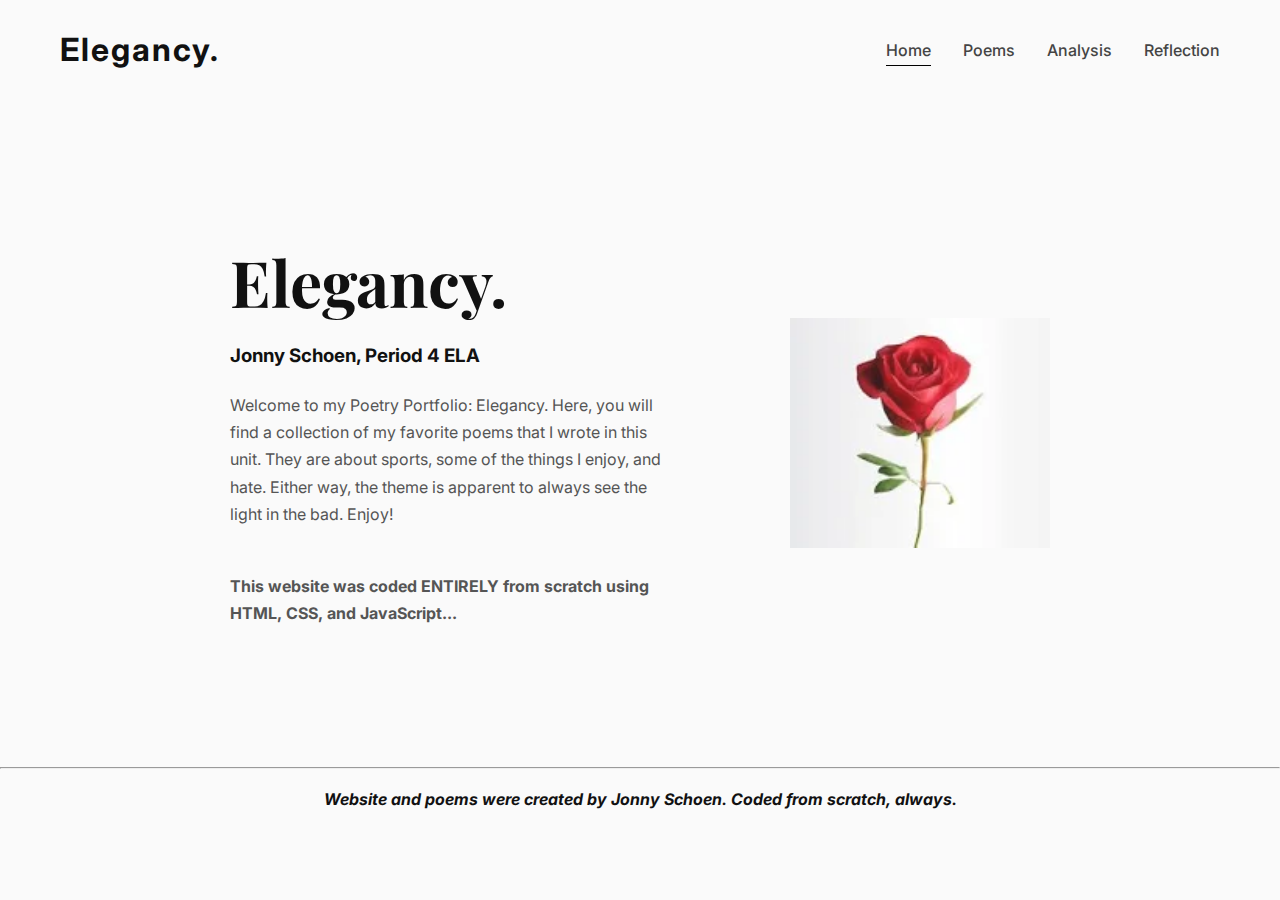
<file: index.html>
<!DOCTYPE html>
<html lang="en">
<head>
  <meta charset="UTF-8">
  <title>JS: Poet Portfolio</title>
  <link rel="stylesheet" href="style.css">
  <script defer src="script.js"></script>
</head>
<body>

  <nav>
    <h1 class="logo">Elegancy.</h1>
    <ul>
      <li><a class="active" href="index.html">Home</a></li>
      <li><a href="poems.html">Poems</a></li>
      <li><a href="analysis.html">Analysis</a></li>
      <li><a href="reflection.html">Reflection</a></li>
    </ul>
  </nav>

<section class="hero">

  <div class="hero-text">
    <h2>Elegancy.</h2>

    <br>
    <h3>Jonny Schoen, Period 4 ELA</h3>

    <p>
      Welcome to my Poetry Portfolio: Elegancy. Here, you will find a collection of my favorite poems that I wrote in this unit. They are about sports, some of the things I enjoy, and hate. Either way, the theme is apparent to always see the light in the bad. Enjoy!
    </p>

    <br>

    <p><b>This website was coded ENTIRELY from scratch using HTML, CSS, and JavaScript...</b></p>
  </div>

  <img src="rose.png" class="hero-rose">

</section>


</body>

<footer>
  <hr>
  <br>
  <p><em><b>Website and poems were created by Jonny Schoen. Coded from scratch, always.</em></b></p>
</footer>
</html>
</file>
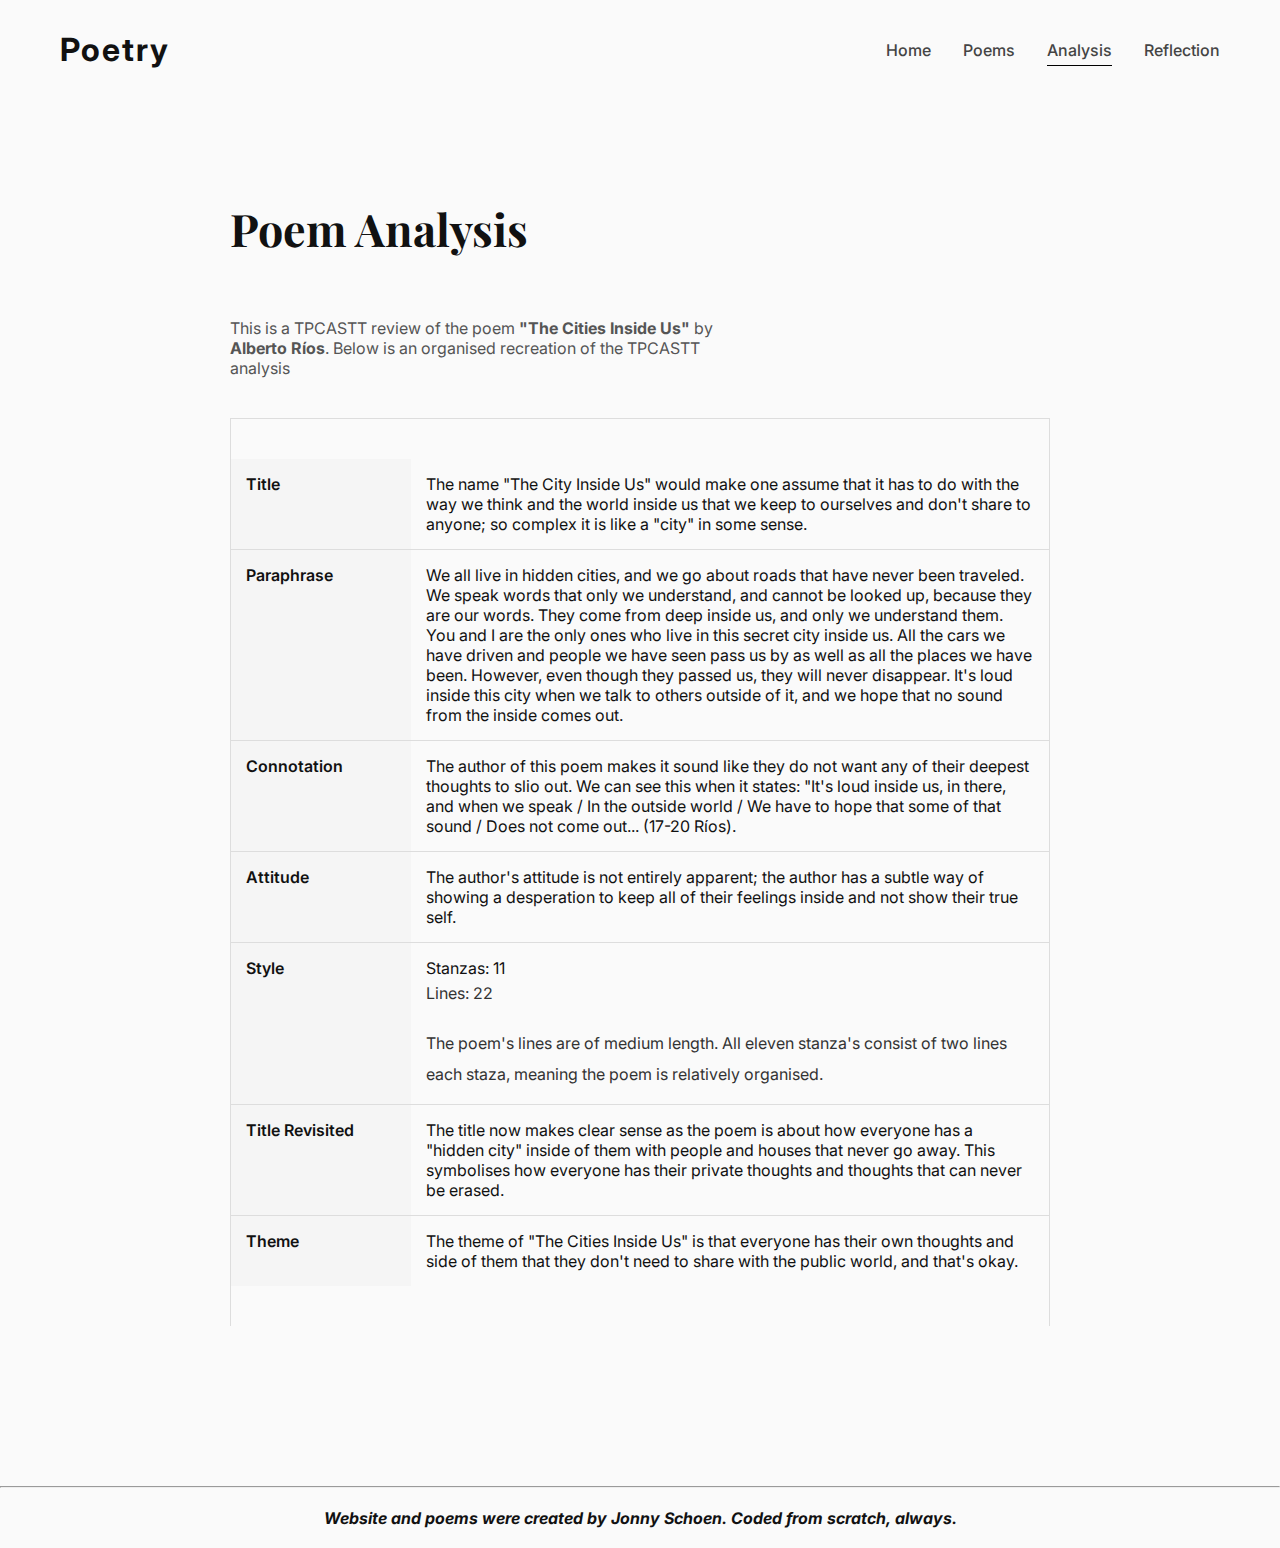
<file: analysis.html>
<!DOCTYPE html>
<html lang="en">
<head>
  <meta charset="UTF-8">
  <title>Analysis</title>
  <link rel="stylesheet" href="style.css">
  <script defer src="script.js"></script>

  <style>
    .analysis-sheet {
      border: 1px solid #ddd;
      margin-bottom: 60px;
    }

    .row {
      display: flex;
      border-bottom: 1px solid #ddd;
    }

    .row:last-child {
      border-bottom: none;
    }

    .label {
      width: 180px;
      padding: 15px;
      font-weight: 600;
      background: #f5f5f5;
    }

    .value {
      padding: 15px;
      flex: 1;
    }
  </style>

</head>
<body>

<nav>
  <h1 class="logo">Poetry</h1>
  <ul>
    <li><a href="index.html">Home</a></li>
    <li><a href="poems.html">Poems</a></li>
    <li><a class="active" href="analysis.html">Analysis</a></li>
    <li><a href="reflection.html">Reflection</a></li>
  </ul>
</nav>

<section class="content">

<h2>Poem Analysis</h2>

<p style="max-width:500px;margin-bottom:40px;color:#555;">
This is a TPCASTT review of the poem <b>"The Cities Inside Us"</b> by <b>Alberto Ríos</b>. Below is an organised recreation of the TPCASTT analysis 
</p>

<!-- ANALYSIS 1 -->

<div class="analysis-sheet card">

  <div class="row">
    <div class="label">Title</div>
    <div class="value">The name "The City Inside Us" would make one assume that it has to do with the way we think and the world inside us that we keep to ourselves and don't share to anyone; so complex it is like a "city" in some sense.</div>
  </div>

  <div class="row">
    <div class="label">Paraphrase</div>
    <div class="value">We all live in hidden cities, and we go about roads that have never been traveled. We speak words that only we understand, and cannot be looked up, because they are our words. They come from deep inside us, and only we understand them. You and I are the only ones who live in this secret city inside us. All the cars we have driven and people we have seen pass us by as well as all the places we have been. However, even though they passed us, they will never disappear. It's loud inside this city when we talk to others outside of it, and we hope that no sound from the inside comes out.</div>
  </div>

  <div class="row">
    <div class="label">Connotation</div>
    <div class="value">The author of this poem makes it sound like they do not want any of their deepest thoughts to slio out. We can see this when it states: "It's loud inside us, in there, and when we speak / In the outside world / We have to hope that some of that sound / Does not come out... (17-20 Ríos).</div>
  </div>

  <div class="row">
    <div class="label">Attitude</div>
    <div class="value">The author's attitude is not entirely apparent; the author has a subtle way of showing a desperation to keep all of their feelings inside and not show their true self.</div>
  </div>

  <div class="row">
    <div class="label">Style</div>
    <div class="value">Stanzas: 11
      <br>
      <p>Lines: 22</p>
      <br>
      <p>The poem's lines are of medium length. All eleven stanza's consist of two lines each staza, meaning the poem is relatively organised. 
    </div>
  </div>

  <div class="row">
    <div class="label">Title Revisited</div>
    <div class="value">The title now makes clear sense as the poem is about how everyone has a "hidden city" inside of them with people and houses that never go away. This symbolises how everyone has their private thoughts and thoughts that can never be erased.</div>
  </div>

  <div class="row">
    <div class="label">Theme</div>
    <div class="value">The theme of "The Cities Inside Us" is that everyone has their own thoughts and side of them that they don't need to share with the public world, and that's okay.</div>

</div>

<!-- COPY THIS WHOLE BLOCK FOR MORE POEMS -->

</section>

</body>

<footer>
  <hr>
  <br>
  <p><em><b>Website and poems were created by Jonny Schoen. Coded from scratch, always.</em></b></p>
</footer>
</html>
</file>
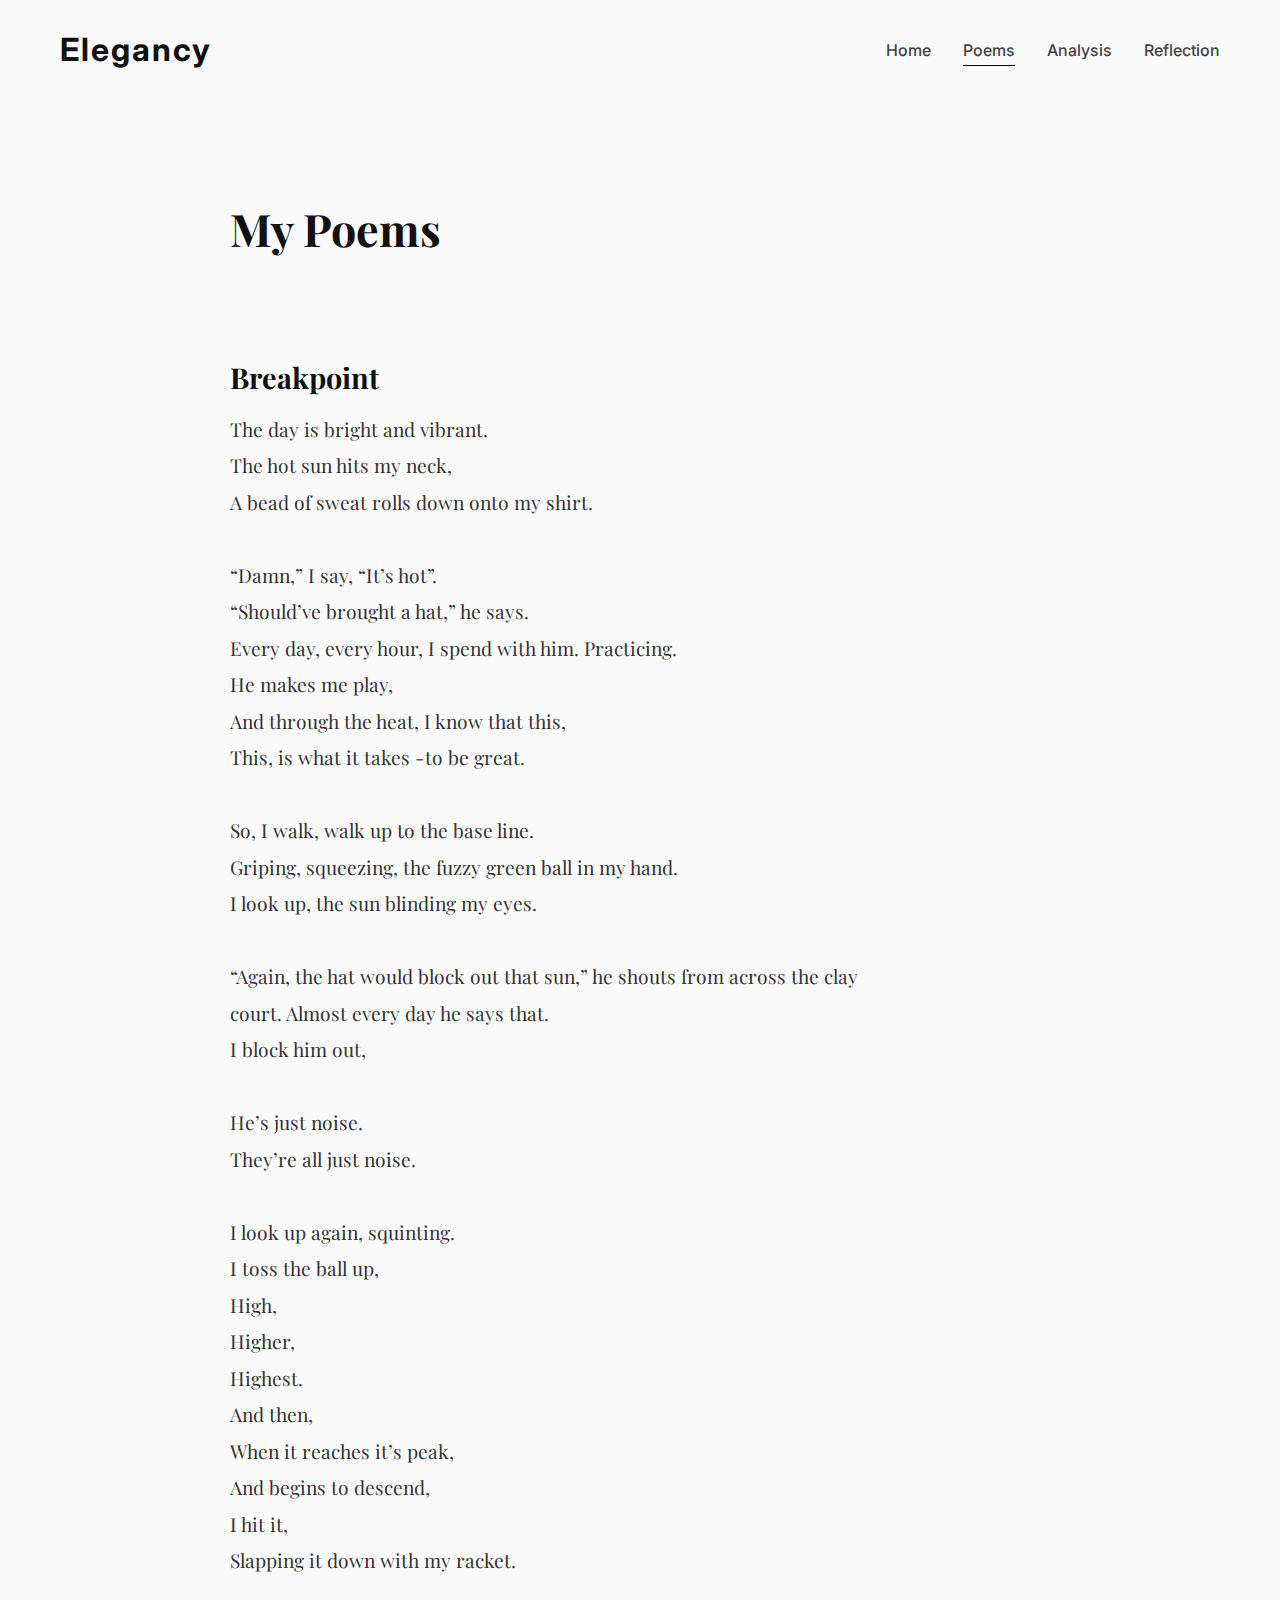
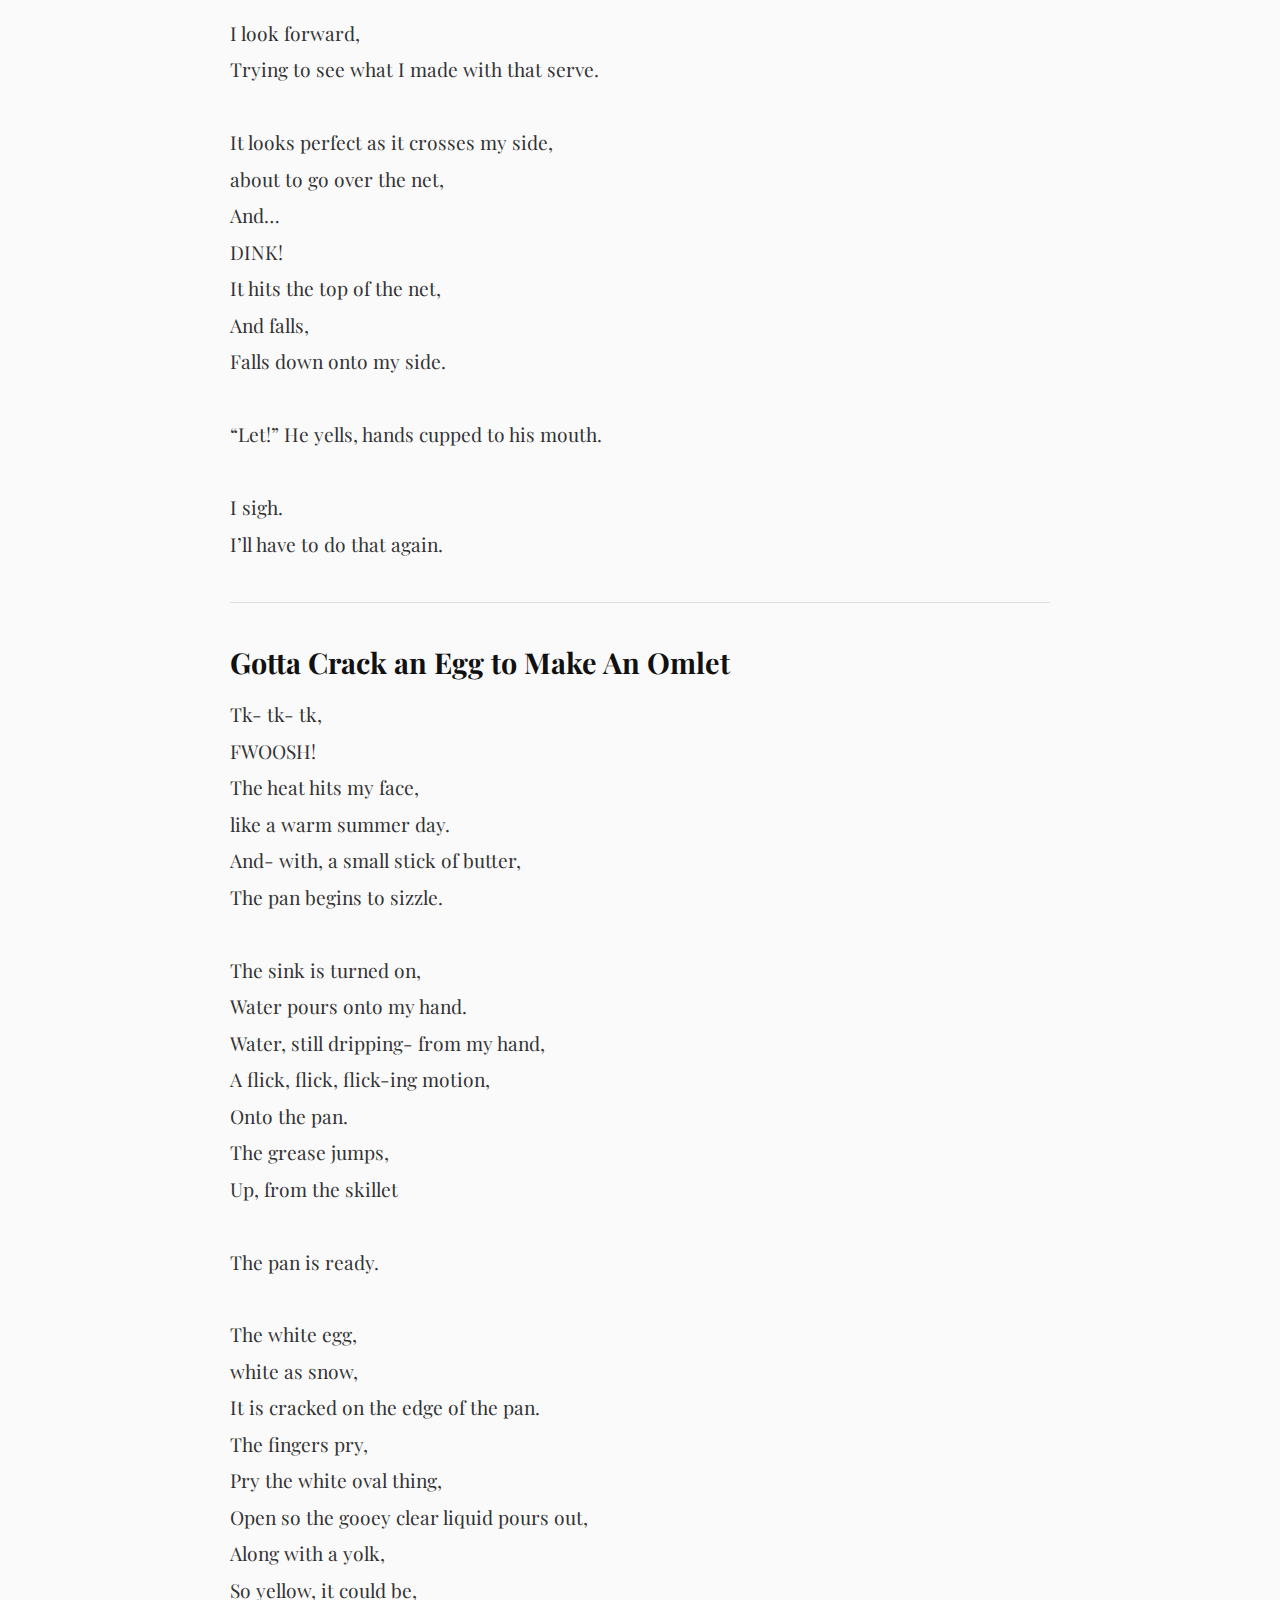
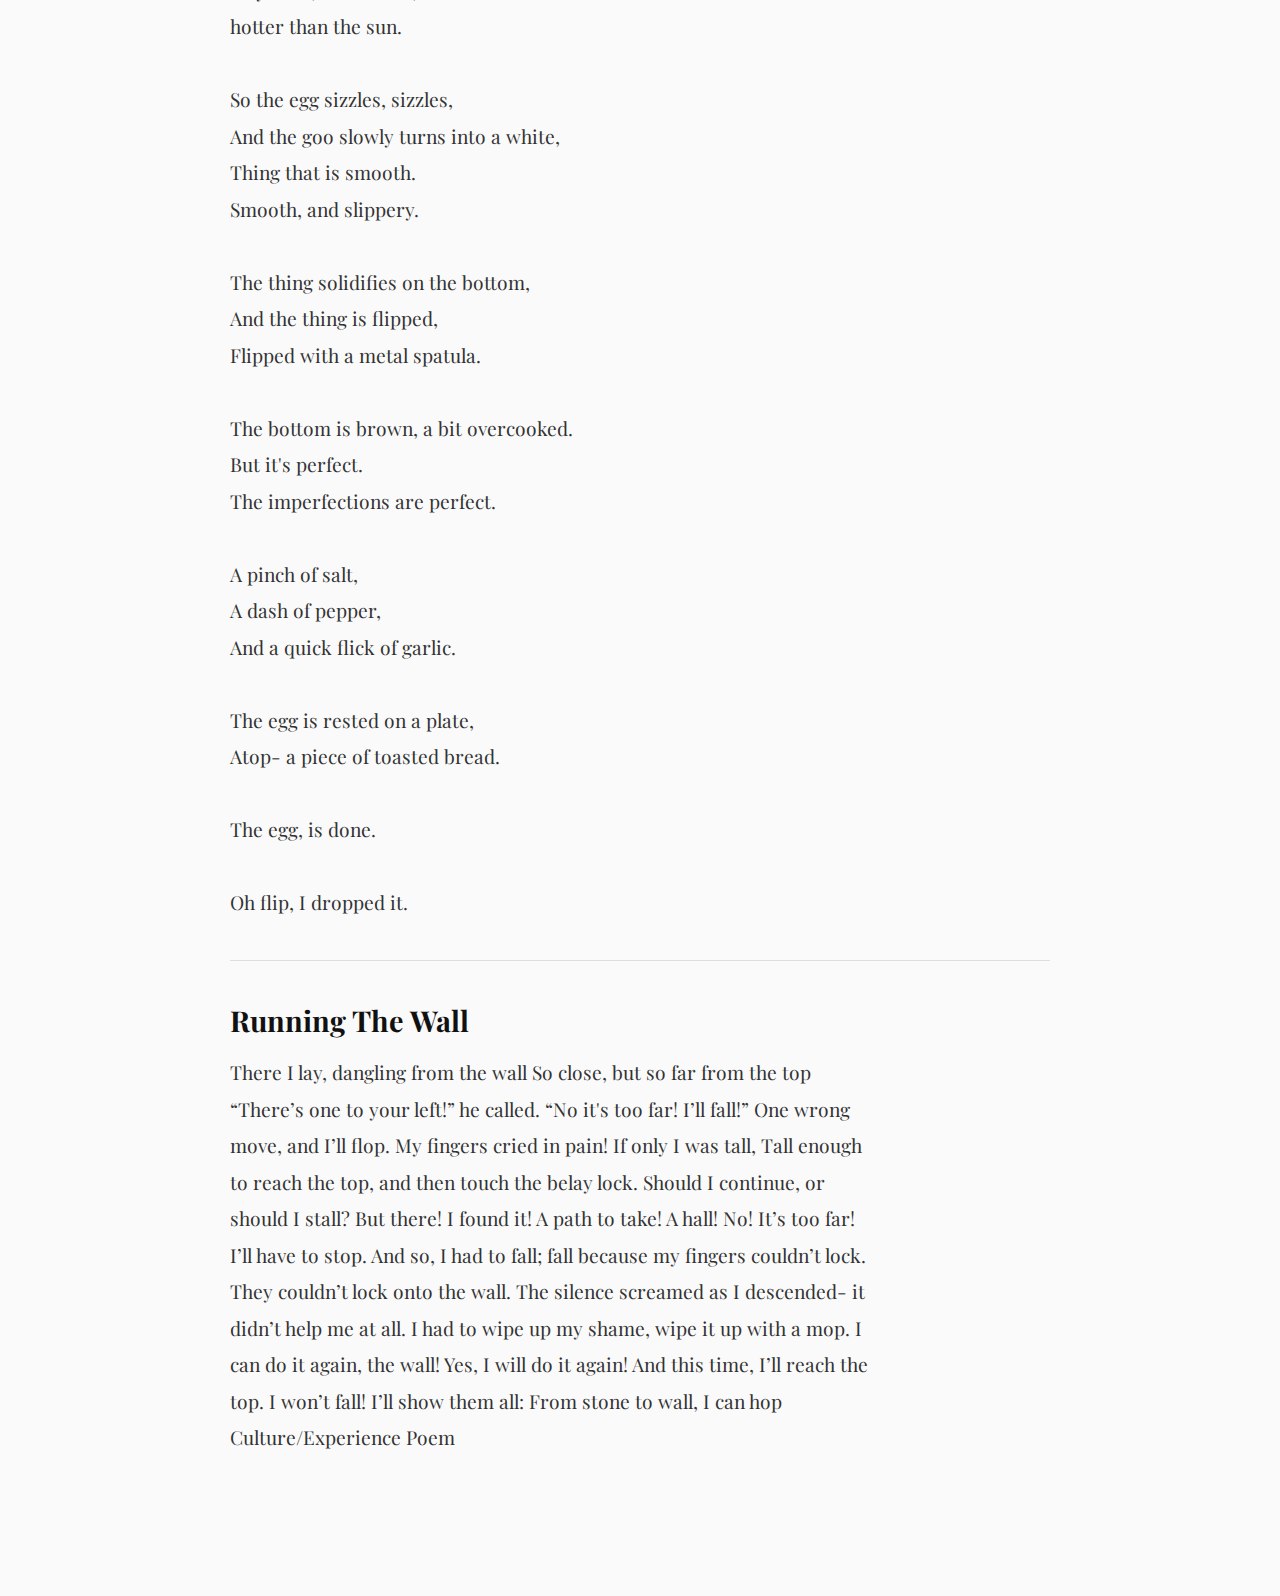
<file: poems.html>
<!DOCTYPE html>
<html lang="en">
<head>
  <meta charset="UTF-8">
  <title>Poems</title>
  <link rel="stylesheet" href="style.css">
  <script defer src="script.js"></script>
</head>
<body>

<nav>
  <h1 class="logo">Elegancy</h1>
  <ul>
    <li><a href="index.html">Home</a></li>
    <li><a class="active" href="poems.html">Poems</a></li>
    <li><a href="analysis.html">Analysis</a></li>
    <li><a href="reflection.html">Reflection</a></li>
  </ul>
</nav>

<section class="content">

  <h2>My Poems</h2>

  <div class="card">
    <h3>Breakpoint</h3>

    <p class="poem-text">
     The day is bright and vibrant.<br>
The hot sun hits my neck,<br>
A bead of sweat rolls down onto my shirt.<br>
<br>
“Damn,” I say, “It’s hot”.<br>
“Should’ve brought a hat,” he says.<br>
Every day, every hour, I spend with him. Practicing.<br>
He makes me play,<br>
And through the heat, I know that this,<br>
This, is what it takes -to be great.<br>
<br>
So, I walk, walk up to the base line.<br>
Griping, squeezing, the fuzzy green ball in my hand.<br>
I look up, the sun blinding my eyes.<br>
<br>
“Again, the hat would block out that sun,” he shouts from across the clay court.
Almost every day he says that.<br>
I block him out,<br>
<br>
He’s just noise.<br>
They’re all just noise.<br>
<br>
I look up again, squinting.<br>
I toss the ball up,<br>
High,<br>
Higher,<br>
Highest.<br>
And then,<br>
When it reaches it’s peak,<br>
And begins to descend,<br>
I hit it,<br>
Slapping it down with my racket.<br>
<br>
I look forward,<br>
Trying to see what I made with that serve.<br>
<br>
It looks perfect as it crosses my side,<br>
 about to go over the net,<br>
And…<br>
DINK!<br>
It hits the top of the net,<br>
And falls,<br> 
Falls down onto my side.<br>
<br>
“Let!” He yells, hands cupped to his mouth.<br>
<br>
I sigh.<br>
I’ll have to do that again.<br>

    </p>
  </div>

  <div class="card">
    <h3>Gotta Crack an Egg to Make An Omlet</h3>

    <p class="poem-text">
      Tk- tk- tk,<br>
FWOOSH!<br>
The heat hits my face,<br>
like a warm summer day.<br>
And- with, a small stick of butter,<br>
The pan begins to sizzle.<br>
<br>
The sink is turned on,<br>
Water pours onto my hand.<br>
Water, still dripping- from my hand,<br>
A flick, flick, flick-ing motion,<br>
Onto the pan.<br>
The grease jumps,<br>
Up, from the skillet<br>
<br>
The pan is ready.<br>
<br>
The white egg,<br>
 white as snow,<br>
It is cracked on the edge of the pan.<br>
The fingers pry,<br>
Pry the white oval thing,<br>
Open so the gooey clear liquid pours out,<br>
Along with a yolk,<br>
So yellow, it could be,<br>
hotter than the sun.<br>
<br>
So the egg sizzles, sizzles,<br>
And the goo slowly turns into a white,<br>
Thing that is smooth.<br>
Smooth, and slippery.<br>
<br>
The thing solidifies on the bottom,<br>
And the thing is flipped,<br>
Flipped with a metal spatula.<br>
<br>
The bottom is brown, a bit overcooked.<br>
But it's perfect.<br>
The imperfections are perfect.<br>
<br>
A pinch of salt,<br>
A dash of pepper,<br>
And a quick flick of garlic.<br>
<br>
The egg is rested on a plate,<br>
Atop- a piece of toasted bread.<br>
<br>
The egg, is done.<br>
<br>
Oh flip, I dropped it.

    </p>
  </div>

  <div class="card">
    <h3>Running The Wall</h3>

    <p class="poem-text">
      There I lay, dangling from the wall
So close, but so far from the top
“There’s one to your left!” he called.
“No it's too far! I’ll fall!”
One wrong move, and I’ll flop.

My fingers cried in pain! If only I was tall,
Tall enough to reach the top, and then touch the belay lock.
Should I continue, or should I stall?
But there! I found it! A path to take! A hall!
No! It’s too far! I’ll have to stop.

And so, I had to fall;
fall because my fingers couldn’t lock.
They couldn’t lock onto the wall.
The silence screamed as I descended- it didn’t help me at all.
I had to wipe up my shame, wipe it up with a mop.

I can do it again, the wall!
Yes, I will do it again! And this time, I’ll reach the top.
I won’t fall!
I’ll show them all:
From stone to wall,
I can hop

Culture/Experience Poem

    </p>
  </div>

</section>

</body>
</html>
</file>
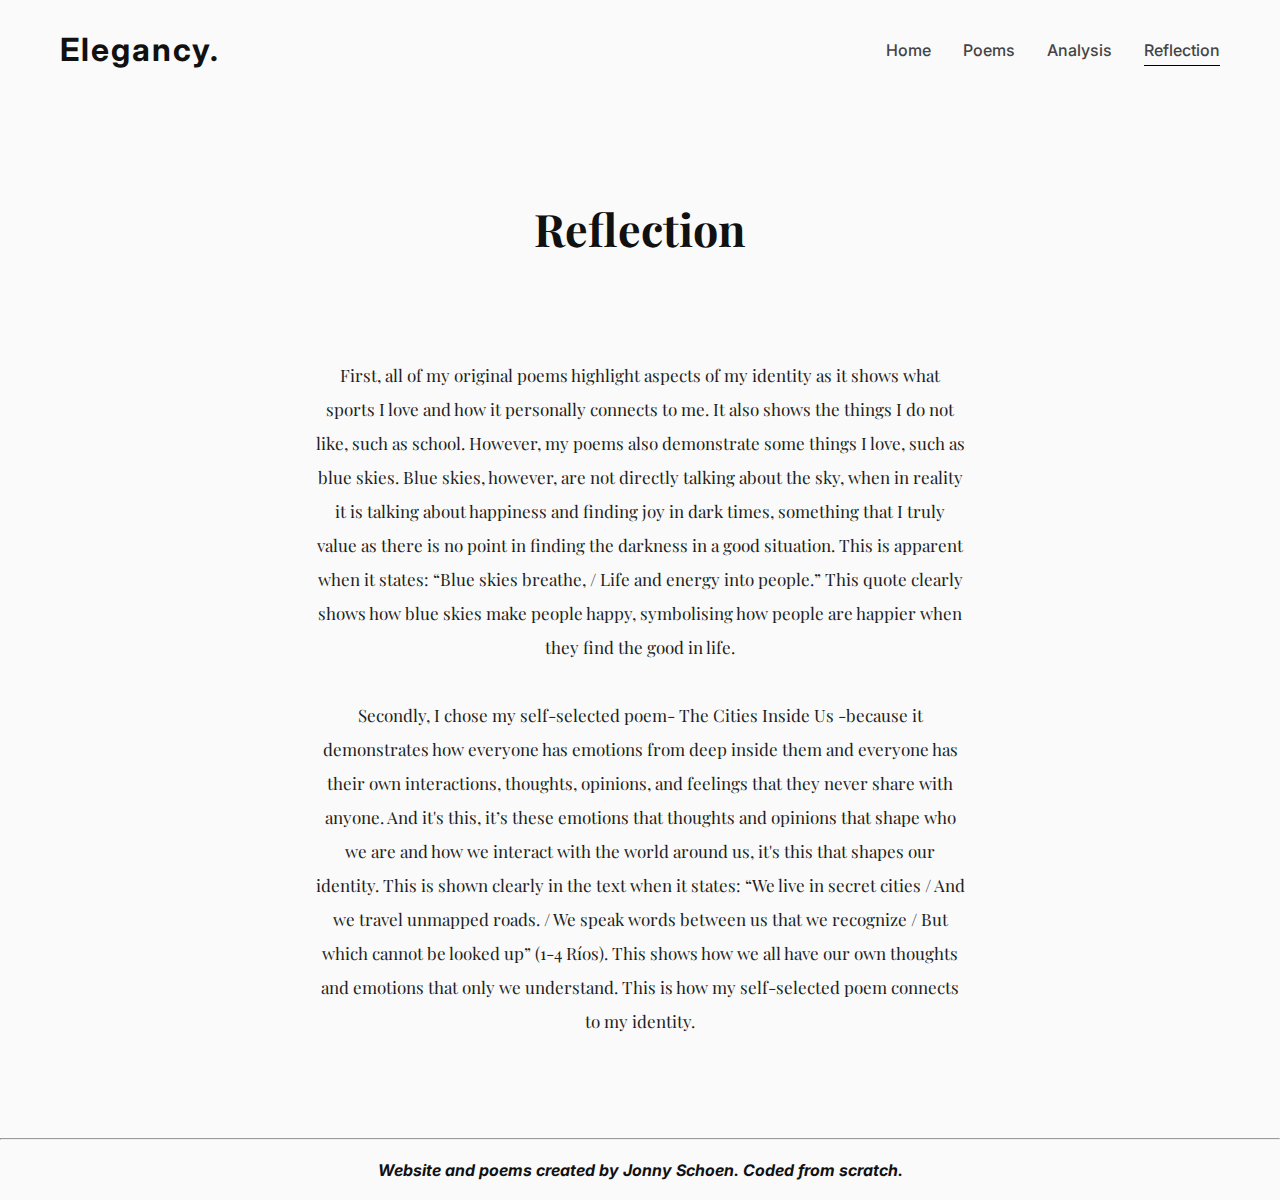
<file: reflection.html>
<!DOCTYPE html>
<html lang="en">
<head>
  <meta charset="UTF-8">
  <title>Reflection</title>
  <link rel="stylesheet" href="style.css">
  <script defer src="script.js"></script>
</head>

<body>

<nav>
  <h1 class="logo">Elegancy.</h1>

  <ul>
    <li><a href="index.html">Home</a></li>
    <li><a href="poems.html">Poems</a></li>
    <li><a href="analysis.html">Analysis</a></li>
    <li><a class="active" href="reflection.html">Reflection</a></li>
  </ul>
</nav>

<section class="content reflection">

<h2>Reflection</h2>

<div class="reflection-box">

<p class="reflection-text">
First, all of my original poems highlight aspects of my identity as it shows what sports I love and how it personally connects to me. It also shows the things I do not like, such as school. However, my poems also demonstrate some things I love, such as blue skies. Blue skies, however, are not directly talking about the sky, when in reality it is talking about happiness and finding joy in dark times, something that I truly value as there is no point in finding the darkness in a good situation. This is apparent when it states: “Blue skies breathe, / Life and energy into people.” This quote clearly shows how blue skies make people happy, symbolising how people are happier when they find the good in life.
<br>
<br>
Secondly, I chose my self-selected poem- The Cities Inside Us -because it demonstrates how everyone has emotions from deep inside them and everyone has their own interactions, thoughts, opinions, and feelings that they never share with anyone. And it's this, it’s these emotions that thoughts and opinions that shape who we are and how we interact with the world around us, it's this that shapes our identity. This is shown clearly in the text when it states: “We live in secret cities / And we travel unmapped roads. / We speak words between us that we recognize / But which cannot be looked up” (1-4 Ríos). This shows how we all have our own thoughts and emotions that only we understand. This is how my self-selected poem connects to my identity.

</p>

</div>
</section>

<footer>
<hr>
<br>
<p><b><em>Website and poems created by Jonny Schoen. Coded from scratch.</em></b></p>
</footer>

</body>
</html>
</file>
<file: style.css>
@import url("https://fonts.googleapis.com/css2?family=Inter:wght@400;600;700&family=Playfair+Display:wght@500;700&display=swap");

* {
  margin: 0;
  padding: 0;
  box-sizing: border-box;
}

body {
  background: #fafafa;
  color: #111;
  font-family: Inter, sans-serif;
}

/* NAV */

nav {
  display: flex;
  justify-content: space-between;
  align-items: center;
  padding: 30px 60px;
}

.logo {
  font-weight: 700;
  letter-spacing: 2px;
}

nav ul {
  display: flex;
  gap: 32px;
  list-style: none;
}

nav a {
  text-decoration: none;
  color: #444;
  font-weight: 500;
  position: relative;
}

nav a::after {
  content: "";
  position: absolute;
  left: 0;
  bottom: -6px;
  width: 0;
  height: 1px;
  background: black;
  transition: 0.3s;
}

nav a:hover::after,
nav a.active::after {
  width: 100%;
}

/* HERO */

.hero {
  padding: 140px 18%;
}

.hero h2 {
  font-family: "Playfair Display", serif;
  font-size: 4rem;
  max-width: 600px;
}

.hero p {
  margin-top: 25px;
  max-width: 450px;
  line-height: 1.7;
  color: #555;
}

/* CONTENT */

.content {
  padding: 100px 18%;
}

.content h2 {
  font-family: "Playfair Display", serif;
  font-size: 2.8rem;
  margin-bottom: 60px;
}

/* CARDS */

.card {
  padding: 40px 0;
  border-bottom: 1px solid #ddd;
}

.card:last-child {
  border-bottom: none;
}

.card h3 {
  font-family: "Playfair Display", serif;
  font-size: 1.8rem;
  margin-bottom: 15px;
}

.card p {
  line-height: 1.9;
  max-width: 650px;
  color: #333;
}

/* POEM */

.poem-text {
  font-family: "Playfair Display", serif;
  font-size: 1.2rem;
  line-height: 2;
}

/* SMALL SCREEN */

@media (max-width: 900px) {
  nav {
    padding: 25px;
  }

  .hero,
  .content {
    padding: 70px 10%;
  }

  .hero h2 {
    font-size: 2.8rem;
  }
}

footer {
  font-family: Inter, sans-serif;
  text-align: center;
  padding-bottom: 20px;
}

/* REFLECTION PAGE */

.reflection {
  text-align: center;
}

.reflection-box {
  max-width: 650px;
  margin: auto;
  padding-top: 40px;
}

.reflection-text {
  font-family: "Playfair Display", serif;
  font-size: 17px;
  line-height: 2;
  color: #222;
}

.signature {
  margin-top: 60px;
  font-family: "Playfair Display", serif;
  font-size: 1.4rem;
}

/* HERO SPLIT */

.hero {
  padding: 140px 18%;
  display: flex;
  align-items: center;
  justify-content: space-between;
  gap: 80px;
}

.hero-text {
  max-width: 500px;
}

.hero-rose {
  width: 260px;
  opacity: 0.9;
}

/* mobile */

@media (max-width: 900px) {
  .hero {
    flex-direction: column;
    text-align: center;
  }

  .hero-rose {
    width: 200px;
  }
}
</file>
